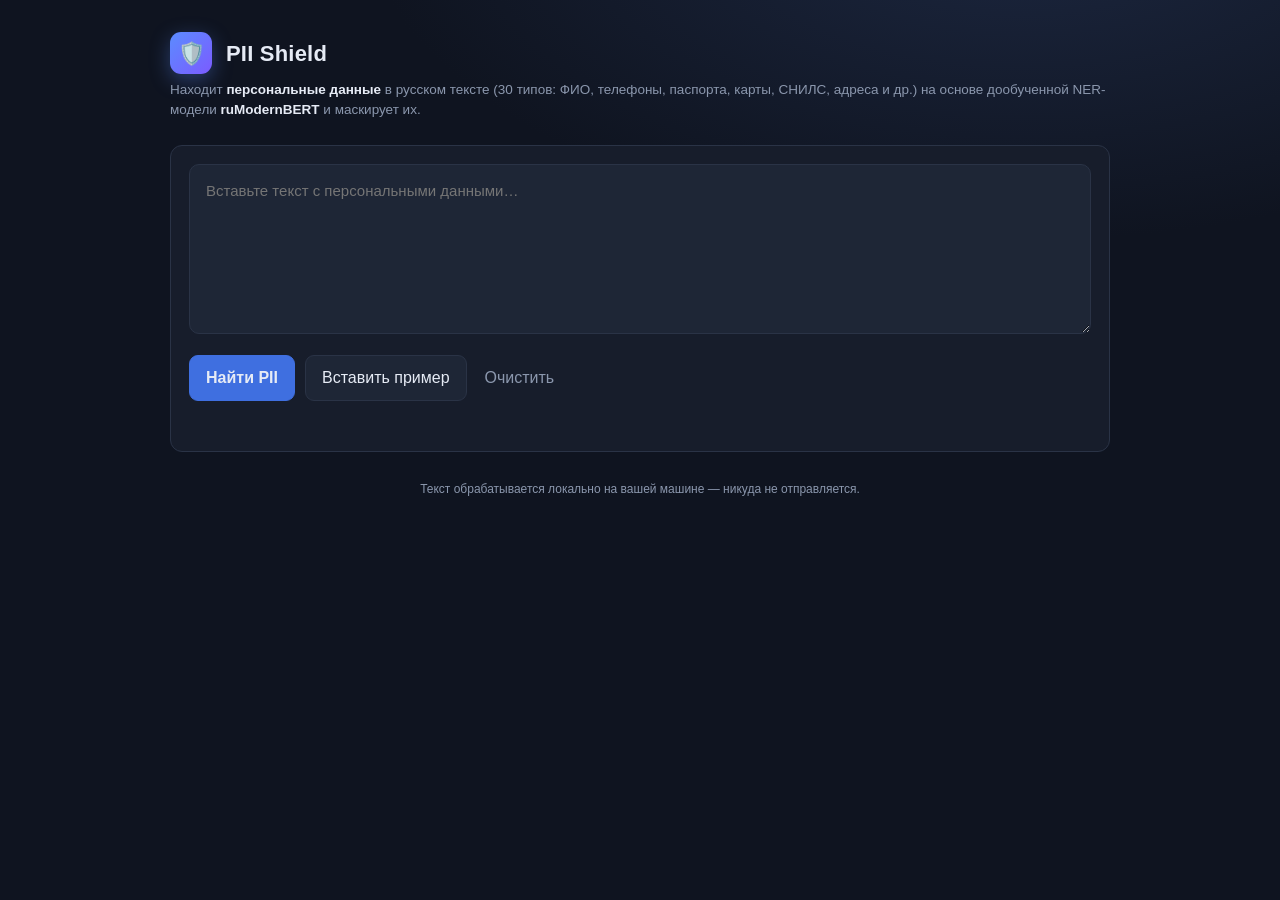
<file: static/index.html>
<!DOCTYPE html>
<html lang="ru">
<head>
<meta charset="UTF-8" />
<meta name="viewport" content="width=device-width, initial-scale=1.0" />
<title>PII Shield — поиск и маскирование персональных данных</title>
<style>
  :root {
    --bg: #0f1420;
    --panel: #171d2b;
    --panel-2: #1e2636;
    --border: #2a3346;
    --text: #e6ebf5;
    --muted: #8b97ad;
    --accent: #5b8cff;
    --accent-2: #3f6fe0;
    --danger: #ff6b6b;
    --ok: #3ddc84;
    --radius: 12px;
  }
  * { box-sizing: border-box; }
  body {
    margin: 0;
    background: radial-gradient(1200px 600px at 80% -10%, #1c2740 0%, var(--bg) 55%);
    color: var(--text);
    font-family: -apple-system, BlinkMacSystemFont, "Segoe UI", Roboto, "Helvetica Neue", Arial, sans-serif;
    line-height: 1.5;
    min-height: 100vh;
  }
  .wrap { max-width: 980px; margin: 0 auto; padding: 32px 20px 64px; }
  header { display: flex; align-items: center; gap: 14px; margin-bottom: 6px; }
  .logo {
    width: 42px; height: 42px; border-radius: 11px; flex: none;
    background: linear-gradient(135deg, var(--accent), #7b5bff);
    display: grid; place-items: center; font-size: 22px;
    box-shadow: 0 6px 20px rgba(91,140,255,.35);
  }
  h1 { font-size: 22px; margin: 0; letter-spacing: .2px; }
  .sub { color: var(--muted); font-size: 13.5px; margin: 2px 0 24px; }
  .sub b { color: var(--text); font-weight: 600; }

  .card {
    background: var(--panel); border: 1px solid var(--border);
    border-radius: var(--radius); padding: 18px;
  }
  textarea {
    width: 100%; min-height: 170px; resize: vertical;
    background: var(--panel-2); color: var(--text);
    border: 1px solid var(--border); border-radius: 10px;
    padding: 14px 16px; font-size: 15px; line-height: 1.55;
    font-family: inherit; outline: none;
  }
  textarea:focus { border-color: var(--accent); }

  .toolbar { display: flex; flex-wrap: wrap; gap: 10px; align-items: center; margin-top: 14px; }
  button {
    font: inherit; cursor: pointer; border-radius: 9px; padding: 10px 16px;
    border: 1px solid var(--border); background: var(--panel-2); color: var(--text);
    transition: transform .05s ease, background .15s ease, border-color .15s ease;
  }
  button:hover { border-color: var(--accent); }
  button:active { transform: translateY(1px); }
  button.primary { background: var(--accent-2); border-color: var(--accent-2); font-weight: 600; }
  button.primary:hover { background: var(--accent); }
  button:disabled { opacity: .5; cursor: progress; }
  .spacer { flex: 1; }
  .link { background: none; border: none; color: var(--muted); padding: 8px; }
  .link:hover { color: var(--text); }

  .status { color: var(--muted); font-size: 13px; min-height: 18px; margin: 14px 2px 0; }
  .status.err { color: var(--danger); }

  .result { margin-top: 18px; display: none; }
  .seg {
    display: inline-flex; background: var(--panel-2); border: 1px solid var(--border);
    border-radius: 9px; padding: 3px; gap: 3px; margin-bottom: 14px;
  }
  .seg button {
    border: none; background: transparent; padding: 7px 14px; border-radius: 7px;
    color: var(--muted); font-size: 13.5px;
  }
  .seg button.active { background: var(--accent-2); color: #fff; }

  .view { background: var(--panel-2); border: 1px solid var(--border); border-radius: 10px;
          padding: 16px 18px; white-space: pre-wrap; word-wrap: break-word;
          font-size: 15px; line-height: 1.9; }
  .view.mono { font-family: ui-monospace, "SF Mono", Menlo, Consolas, monospace; font-size: 14px; line-height: 1.7; }

  mark {
    border-radius: 5px; padding: 1px 4px; color: #fff; cursor: default;
    position: relative; white-space: pre-wrap;
  }
  mark .tag {
    font-size: 10px; font-weight: 700; letter-spacing: .3px; text-transform: uppercase;
    opacity: .9; margin-left: 5px; vertical-align: middle;
  }
  .mask-tok { color: var(--accent); font-weight: 700; }

  .legend { display: flex; flex-wrap: wrap; gap: 8px; margin-top: 14px; }
  .chip {
    display: inline-flex; align-items: center; gap: 7px; font-size: 12.5px;
    background: var(--panel-2); border: 1px solid var(--border);
    border-radius: 20px; padding: 4px 11px 4px 8px; color: var(--muted);
  }
  .dot { width: 11px; height: 11px; border-radius: 50%; flex: none; }
  .chip b { color: var(--text); font-weight: 600; }
  .count-pill {
    background: var(--border); color: var(--text); border-radius: 10px;
    font-size: 11px; padding: 0 7px; font-weight: 700;
  }

  .empty { color: var(--muted); font-style: italic; }
  .copied { color: var(--ok) !important; }
  footer { margin-top: 28px; color: var(--muted); font-size: 12px; text-align: center; }
</style>
</head>
<body>
<div class="wrap">
  <header>
    <div class="logo">🛡️</div>
    <div>
      <h1>PII Shield</h1>
    </div>
  </header>
  <div class="sub">
    Находит <b>персональные данные</b> в русском тексте (30 типов: ФИО, телефоны, паспорта,
    карты, СНИЛС, адреса и др.) на основе дообученной NER-модели <b>ruModernBERT</b> и маскирует их.
  </div>

  <div class="card">
    <textarea id="input" placeholder="Вставьте текст с персональными данными…"></textarea>
    <div class="toolbar">
      <button class="primary" id="detectBtn">Найти PII</button>
      <button id="sampleBtn">Вставить пример</button>
      <button class="link" id="clearBtn">Очистить</button>
      <div class="spacer"></div>
    </div>
    <div class="status" id="status"></div>
  </div>

  <div class="result card" id="result">
    <div class="seg" id="seg">
      <button data-view="highlight" class="active">Подсветка</button>
      <button data-view="masked">Маскированный текст</button>
    </div>
    <button id="copyBtn" style="float:right; display:none;">Копировать</button>
    <div id="viewBox"></div>
    <div class="legend" id="legend"></div>
  </div>

  <footer>Текст обрабатывается локально на вашей машине — никуда не отправляется.</footer>
</div>

<script>
const SAMPLE = `Здравствуйте! Меня зовут Иванова Мария Сергеевна, дата рождения 14.03.1991.
Мой телефон +7 (916) 555-21-43, заблокировали аккаунт что делать??`;

const el = (id) => document.getElementById(id);
let lastResult = null;
let currentView = "highlight";

// Deterministic color per entity label.
function colorFor(label) {
  let h = 0;
  for (let i = 0; i < label.length; i++) h = (h * 31 + label.charCodeAt(i)) % 360;
  return `hsl(${h}, 62%, 48%)`;
}
function escapeHtml(s) {
  return s.replace(/[&<>"']/g, (c) => (
    {"&":"&amp;","<":"&lt;",">":"&gt;","\"":"&quot;","'":"&#39;"}[c]
  ));
}

function renderHighlight(res) {
  if (!res.entities.length) {
    return `<div class="view"><span class="empty">Персональные данные не найдены.</span></div>`;
  }
  const t = res.text;
  let html = "", cursor = 0;
  for (const e of res.entities) {
    html += escapeHtml(t.slice(cursor, e.start));
    const c = colorFor(e.label);
    html += `<mark style="background:${c}" title="${escapeHtml(e.label)} · ${(e.confidence*100).toFixed(0)}%">`
          + escapeHtml(t.slice(e.start, e.end))
          + `<span class="tag">${escapeHtml(e.mask.replace(/[\[\]]/g,""))}</span></mark>`;
    cursor = e.end;
  }
  html += escapeHtml(t.slice(cursor));
  return `<div class="view">${html}</div>`;
}

function renderMasked(res) {
  if (!res.entities.length) {
    return `<div class="view mono"><span class="empty">Маскировать нечего — PII не найдены.</span></div>`;
  }
  const masked = escapeHtml(res.masked).replace(/\[([^\]]+)\]/g, '<span class="mask-tok">[$1]</span>');
  return `<div class="view mono">${masked}</div>`;
}

function renderLegend(res) {
  const counts = res.counts || {};
  const labels = Object.keys(counts).sort();
  if (!labels.length) { el("legend").innerHTML = ""; return; }
  const total = labels.reduce((s, l) => s + counts[l], 0);
  let html = `<div class="chip"><b>Найдено: ${total}</b></div>`;
  for (const l of labels) {
    html += `<div class="chip"><span class="dot" style="background:${colorFor(l)}"></span>`
          + `<b>${escapeHtml(l)}</b><span class="count-pill">${counts[l]}</span></div>`;
  }
  el("legend").innerHTML = html;
}

function paint() {
  if (!lastResult) return;
  el("viewBox").innerHTML = currentView === "masked"
    ? renderMasked(lastResult)
    : renderHighlight(lastResult);
  el("copyBtn").style.display = currentView === "masked" ? "inline-block" : "none";
  renderLegend(lastResult);
}

async function detect() {
  const text = el("input").value;
  if (!text.trim()) { setStatus("Введите текст для анализа.", true); return; }
  setStatus("Анализ…");
  el("detectBtn").disabled = true;
  try {
    const r = await fetch("/api/detect", {
      method: "POST",
      headers: {"Content-Type": "application/json"},
      body: JSON.stringify({ text, threshold: 0.5 }),
    });
    const data = await r.json();
    if (!r.ok) throw new Error(data.error || ("HTTP " + r.status));
    lastResult = data;
    el("result").style.display = "block";
    paint();
    const n = data.entities.length;
    setStatus(n ? `Готово — найдено сущностей: ${n}.` : "Готово — персональные данные не обнаружены.");
  } catch (err) {
    setStatus("Ошибка: " + err.message, true);
  } finally {
    el("detectBtn").disabled = false;
  }
}

function setStatus(msg, isErr) {
  const s = el("status");
  s.textContent = msg;
  s.className = "status" + (isErr ? " err" : "");
}

// --- events ---
el("detectBtn").onclick = detect;
el("sampleBtn").onclick = () => { el("input").value = SAMPLE; el("input").focus(); };
el("clearBtn").onclick = () => {
  el("input").value = ""; lastResult = null;
  el("result").style.display = "none"; setStatus("");
};
el("seg").addEventListener("click", (e) => {
  const b = e.target.closest("button[data-view]");
  if (!b) return;
  currentView = b.dataset.view;
  for (const x of el("seg").children) x.classList.toggle("active", x === b);
  paint();
});
el("copyBtn").onclick = async () => {
  if (!lastResult) return;
  try {
    await navigator.clipboard.writeText(lastResult.masked);
    el("copyBtn").textContent = "Скопировано ✓";
    el("copyBtn").classList.add("copied");
    setTimeout(() => { el("copyBtn").textContent = "Копировать"; el("copyBtn").classList.remove("copied"); }, 1500);
  } catch { setStatus("Не удалось скопировать в буфер обмена.", true); }
};
// Ctrl/Cmd+Enter to detect
el("input").addEventListener("keydown", (e) => {
  if ((e.metaKey || e.ctrlKey) && e.key === "Enter") detect();
});
</script>
</body>
</html>
</file>
